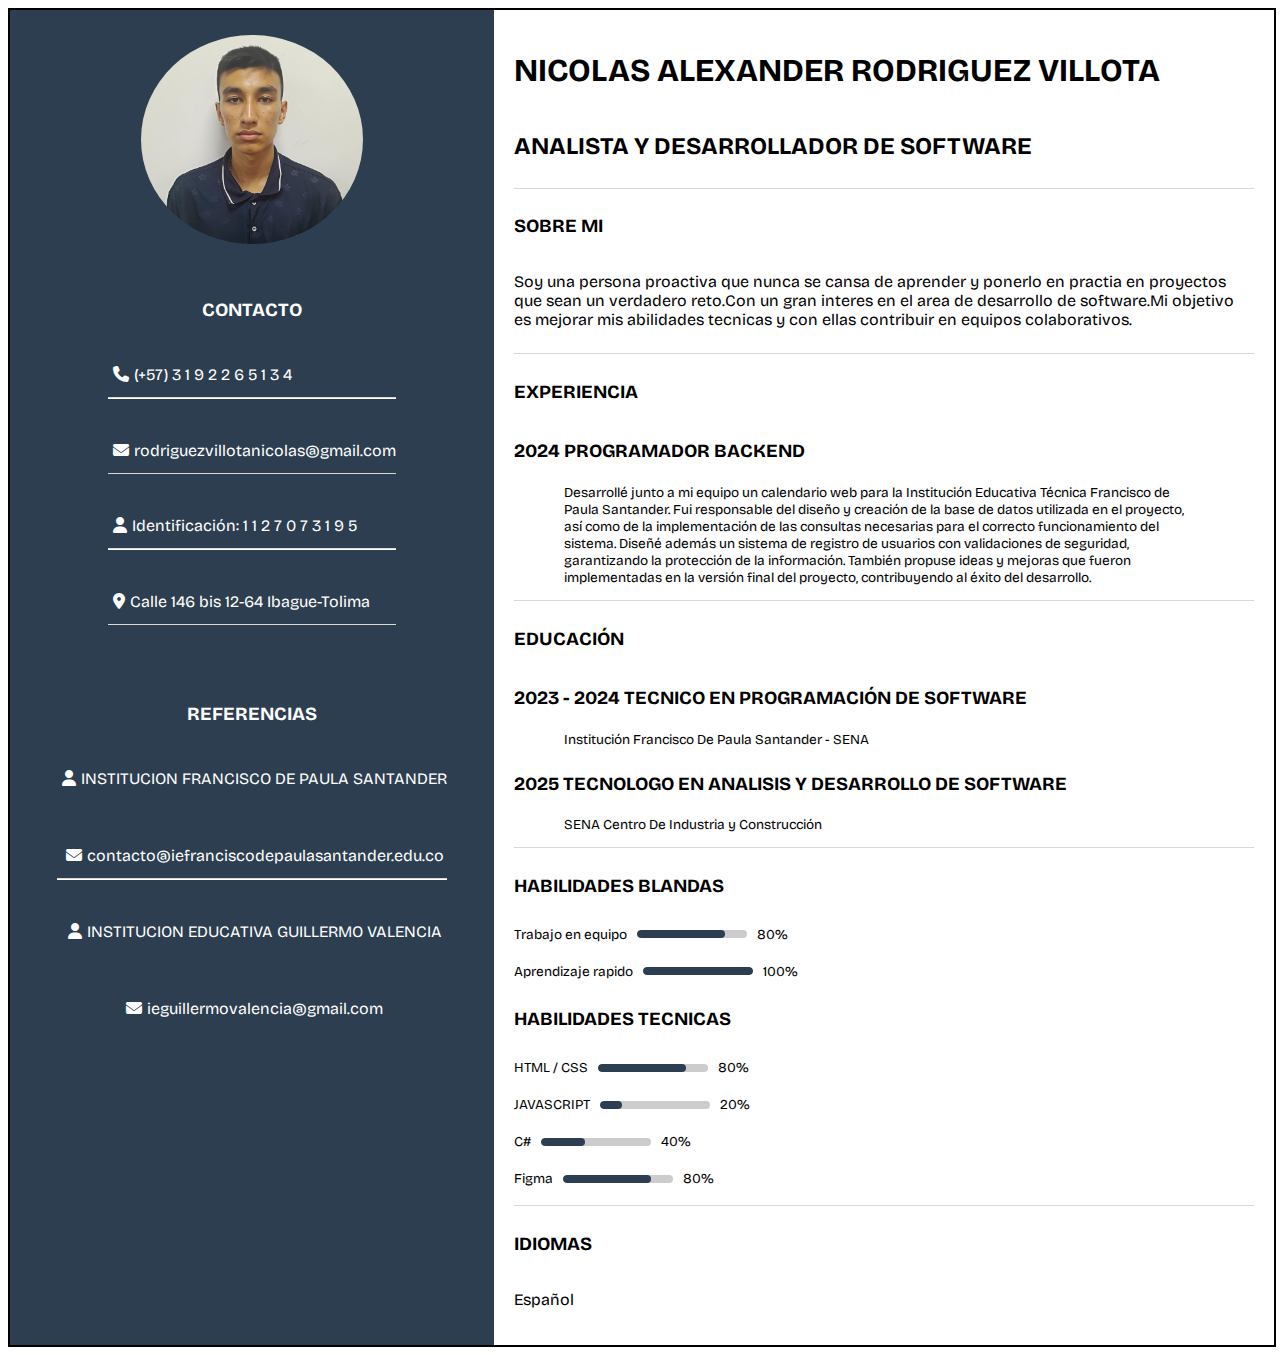
<file: Hoja de vida-Curriculum/index.html>
<!DOCTYPE html>
<html lang="es">
<head>
    <meta charset="UTF-8">
    <meta name="viewport" content="width=device-width, initial-scale=1.0">
    <title>HOJA DE VIDA</title>
    <link rel="stylesheet" href="style.css">
    <link rel="preconnect" href="https://fonts.googleapis.com">
    <link rel="preconnect" href="https://fonts.gstatic.com" crossorigin>
    <link href="https://fonts.googleapis.com/css2?family=Bricolage+Grotesque:opsz,wght@12..96,200..800&display=swap" rel="stylesheet">
    <link rel="stylesheet" href="https://cdnjs.cloudflare.com/ajax/libs/font-awesome/6.5.0/css/all.min.css">
</head>
<body>
    <div class="contenedor">
        <div class="caja lado-izquierdo">
            <div class="foto">
                <img src="IMG-20251107-WA0007.jpg" alt="Foto de NICOLAS">
            </div>
            <h3 id="contacto">CONTACTO</h3>
            <div class="seccion">
                <span><i class="fa-solid fa-phone"></i>(+57) 3 1 9 2 2 6 5 1 3 4</span>
                <hr class="separador">
                <span id="email"><i class="fa-solid fa-envelope"></i>rodriguezvillotanicolas@gmail.com</span>
                <hr class="separador">
                <span><i class="fa-solid fa-user"></i>Identificación: 1 1 2 7 0 7 3 1 9 5 </span>
                <hr class="separador">
                <span><i class="fa-solid fa-location-dot"></i>Calle 146 bis 12-64 Ibague-Tolima</span>
                <hr class="separador">
            </div>
            <h3 id="referencias">REFERENCIAS</h3>
            <div class="seccion2">
                <span><i class="fa-solid fa-user"></i>INSTITUCION FRANCISCO DE PAULA SANTANDER</span>
                <br>
                <span id="email"><i class="fa-solid fa-envelope"></i>contacto@iefranciscodepaulasantander.edu.co</span>
                <hr class="separador">
                <span><i class="fa-solid fa-user"></i>INSTITUCION EDUCATIVA GUILLERMO VALENCIA</span>
                <br>
                <span id="email"><i class="fa-solid fa-envelope"></i>ieguillermovalencia@gmail.com</span>
            </div>
        </div>
        <div class="caja lado-derecho">
            <h1 id="nombre">NICOLAS ALEXANDER RODRIGUEZ VILLOTA</h1>
            <h2 id="rol">ANALISTA Y DESARROLLADOR DE SOFTWARE</h2>
            <hr>
            <h3>SOBRE MI</h3>
            <p>Soy una persona proactiva que nunca se cansa de aprender y ponerlo en practia en proyectos que sean un verdadero reto.Con un gran interes en el area de desarrollo de software.Mi objetivo es mejorar mis abilidades tecnicas y con ellas contribuir en equipos colaborativos.</p>
            <hr>
            <h3>EXPERIENCIA</h3>
            <h3>2024 PROGRAMADOR BACKEND</h3>
            <p class="parrafo-adelantado">Desarrollé junto a mi equipo un calendario web para la Institución Educativa Técnica Francisco de Paula Santander. Fui responsable del diseño y creación de la base de datos utilizada en el proyecto, así como de la implementación de las consultas necesarias para el correcto funcionamiento del sistema. Diseñé además un sistema de registro de usuarios con validaciones de seguridad, garantizando la protección de la información. También propuse ideas y mejoras que fueron implementadas en la versión final del proyecto, contribuyendo al éxito del desarrollo.</p>
            <hr>
            <h3>EDUCACIÓN</h3>
            <h3>2023 - 2024 TECNICO EN PROGRAMACIÓN DE SOFTWARE</h3>
            <p class="parrafo-adelantado">Institución Francisco De Paula Santander - SENA</p>
            <h3>2025 TECNOLOGO EN ANALISIS Y DESARROLLO DE SOFTWARE</h3>
            <p class="parrafo-adelantado">SENA Centro De Industria y Construcción</p>
            <hr>
            <h3>HABILIDADES BLANDAS</h3>
            
            <div class="habilidad">
                <span class="información">Trabajo en equipo</span>
                <div class="barra nivel-4"></div>
                <span class="información">80%</span>
            </div>
            
            <div class="habilidad">
                <span class="información">Aprendizaje rapido</span>
                <div class="barra nivel-5"></div>
                <span class="información">100%</span>

            </div>
            <h3>HABILIDADES TECNICAS</h3>
            <div class="habilidad">
                <span class="información">HTML / CSS</span>
                <div class="barra nivel-4"></div>
                <span class="información">80%</span>
            </div>
            <div class="habilidad">
                <span class="información">JAVASCRIPT</span>
                <div class="barra nivel-1"></div>
                <span class="información">20%</span>

            </div>
            <div class="habilidad">
                <span class="información">C#</span>
                <div class="barra nivel-2"></div>
                <span class="información">40%</span>

            </div>
            <div class="habilidad">
                <span class="información">Figma</span>
                <div class="barra nivel-4"></div>
                <span class="información">80%</span>
            </div>
            <hr>
            <h3>IDIOMAS</h3>
            <p>Español</p>
        </div>
        </div>

    </div>
</body>

</html>
</file>
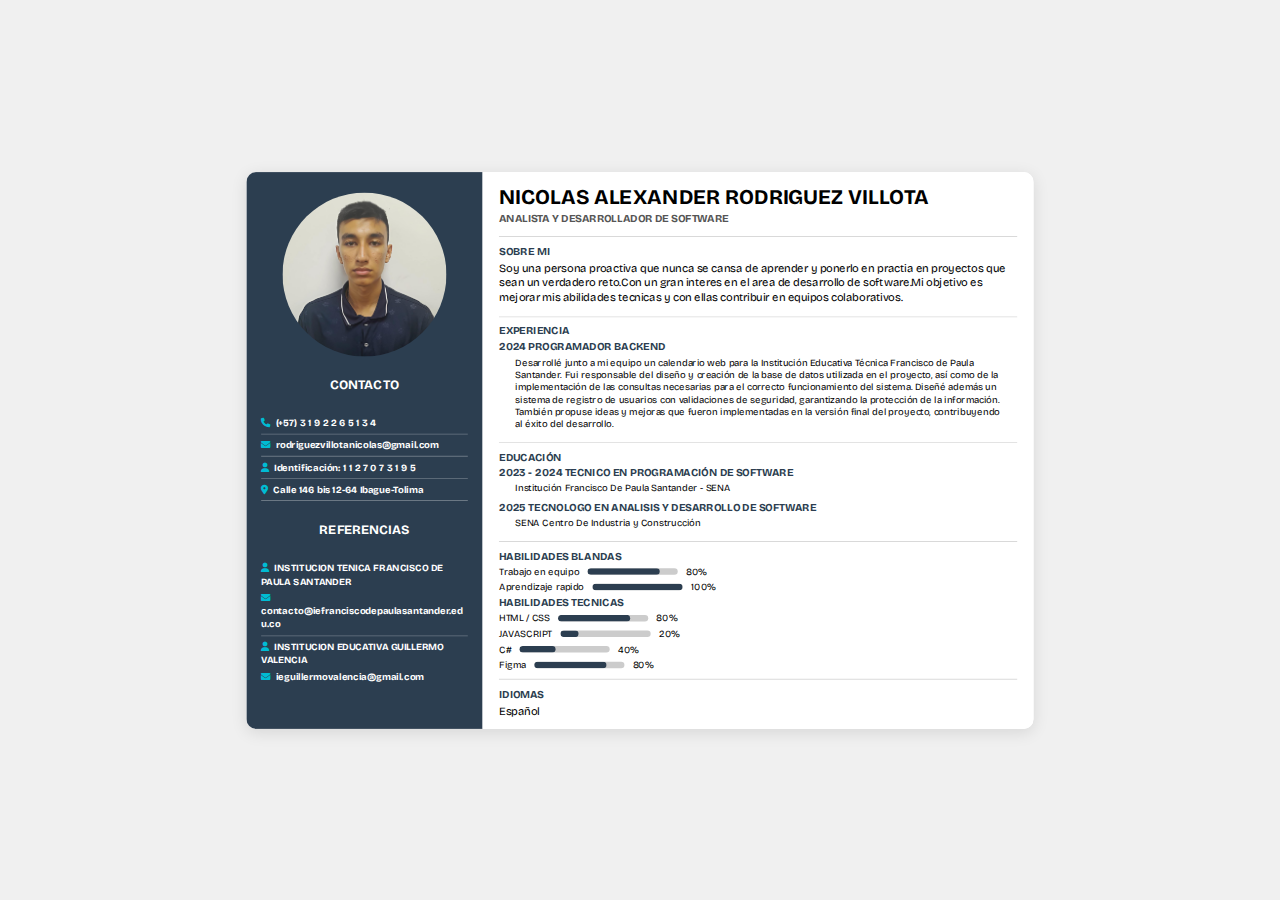
<file: Hoja de vida/index.html>
<!DOCTYPE html>
<html lang="en">
<head>
    <meta charset="UTF-8">
    <meta name="viewport" content="width=device-width, initial-scale=1.0">
    <title>Document</title>
    <link rel="stylesheet" href="style.css">
    <link rel="preconnect" href="https://fonts.googleapis.com">
    <link rel="preconnect" href="https://fonts.gstatic.com" crossorigin>
    <link href="https://fonts.googleapis.com/css2?family=Bricolage+Grotesque:opsz,wght@12..96,200..800&display=swap" rel="stylesheet">
    <link rel="stylesheet" href="https://cdnjs.cloudflare.com/ajax/libs/font-awesome/6.5.0/css/all.min.css">
</head>
<body>
    <div class="contenedor">
        <div class="lado-izquierdo">
            <div class="foto">
                <img src="IMG-20251107-WA0007.jpg" alt="Foto de NICOLAS">
            </div>
            <h3 id="contacto">CONTACTO</h3>
            <div class="seccion">
                
                <h4><i class="fa-solid fa-phone"></i>(+57) 3 1 9 2 2 6 5 1 3 4</h4>
                <hr class="separador">
                <h4 id="email"><i class="fa-solid fa-envelope"></i>rodriguezvillotanicolas@gmail.com</h4>
                <hr class="separador">
                <h4><i class="fa-solid fa-user"></i>Identificación: 1 1 2 7 0 7 3 1 9 5 </h4>
                <hr class="separador">
                <h4><i class="fa-solid fa-location-dot"></i>Calle 146 bis 12-64 Ibague-Tolima</h4>
                <hr class="separador">
            </div>
            <h3 id="referencias">REFERENCIAS</h3>
            <div class="seccion">
                <h4><i class="fa-solid fa-user"></i>INSTITUCION TENICA FRANCISCO DE PAULA SANTANDER</h4>
                <h4 id="email"><i class="fa-solid fa-envelope"></i>contacto@iefranciscodepaulasantander.edu.co</h4>
                <hr class="separador">
                <h4><i class="fa-solid fa-user"></i>INSTITUCION EDUCATIVA GUILLERMO VALENCIA</h4>
                <h4 id="email"><i class="fa-solid fa-envelope"></i>ieguillermovalencia@gmail.com</h4>
            </div>
            
        </div>
        
        <div id="lado-derecho">
            <h1 id="nombre">NICOLAS ALEXANDER RODRIGUEZ VILLOTA</h1>
            <h2 id="rol">ANALISTA Y DESARROLLADOR DE SOFTWARE</h2>
            <hr>
            <h3>SOBRE MI</h3>
            <p>Soy una persona proactiva que nunca se cansa de aprender y ponerlo en practia en proyectos que sean un verdadero reto.Con un gran interes en el area de desarrollo de software.Mi objetivo es mejorar mis abilidades tecnicas y con ellas contribuir en equipos colaborativos.</p>
            <hr>
            <h3>EXPERIENCIA</h3>
            <h3>2024 PROGRAMADOR BACKEND</h3>
            <p class="parrafo-adelantado">Desarrollé junto a mi equipo un calendario web para la Institución Educativa Técnica Francisco de Paula Santander. Fui responsable del diseño y creación de la base de datos utilizada en el proyecto, así como de la implementación de las consultas necesarias para el correcto funcionamiento del sistema. Diseñé además un sistema de registro de usuarios con validaciones de seguridad, garantizando la protección de la información. También propuse ideas y mejoras que fueron implementadas en la versión final del proyecto, contribuyendo al éxito del desarrollo.</p>
            <hr>
            <h3>EDUCACIÓN</h3>
            <h3>2023 - 2024 TECNICO EN PROGRAMACIÓN DE SOFTWARE</h3>
            <p class="parrafo-adelantado">Institución Francisco De Paula Santander - SENA</p>
            <h3>2025 TECNOLOGO EN ANALISIS Y DESARROLLO DE SOFTWARE</h3>
            <p class="parrafo-adelantado">SENA Centro De Industria y Construcción</p>
            <hr>
            <h3>HABILIDADES BLANDAS</h3>
            
            <div class="habilidad">
                <span>Trabajo en equipo</span>
                <div class="barra nivel-4"></div>
                <span>80%</span>
            </div>
            
            <div class="habilidad">
                <span>Aprendizaje rapido</span>
                <div class="barra nivel-5"></div>
                <span>100%</span>

            </div>
            <h3>HABILIDADES TECNICAS</h3>
            <div class="habilidad">
                <span>HTML / CSS</span>
                <div class="barra nivel-4"></div>
                <span>80%</span>
            </div>
            <div class="habilidad">
                <span>JAVASCRIPT</span>
                <div class="barra nivel-1"></div>
                <span>20%</span>

            </div>
            <div class="habilidad">
                <span>C#</span>
                <div class="barra nivel-2"></div>
                <span>40%</span>

            </div>
            <div class="habilidad">
                <span>Figma</span>
                <div class="barra nivel-4"></div>
                <span>80%</span>
            </div>
            <hr>
            <h3>IDIOMAS</h3>
            <p>Español</p>
        </div>
    
    </div>
</body>
</html>
</file>
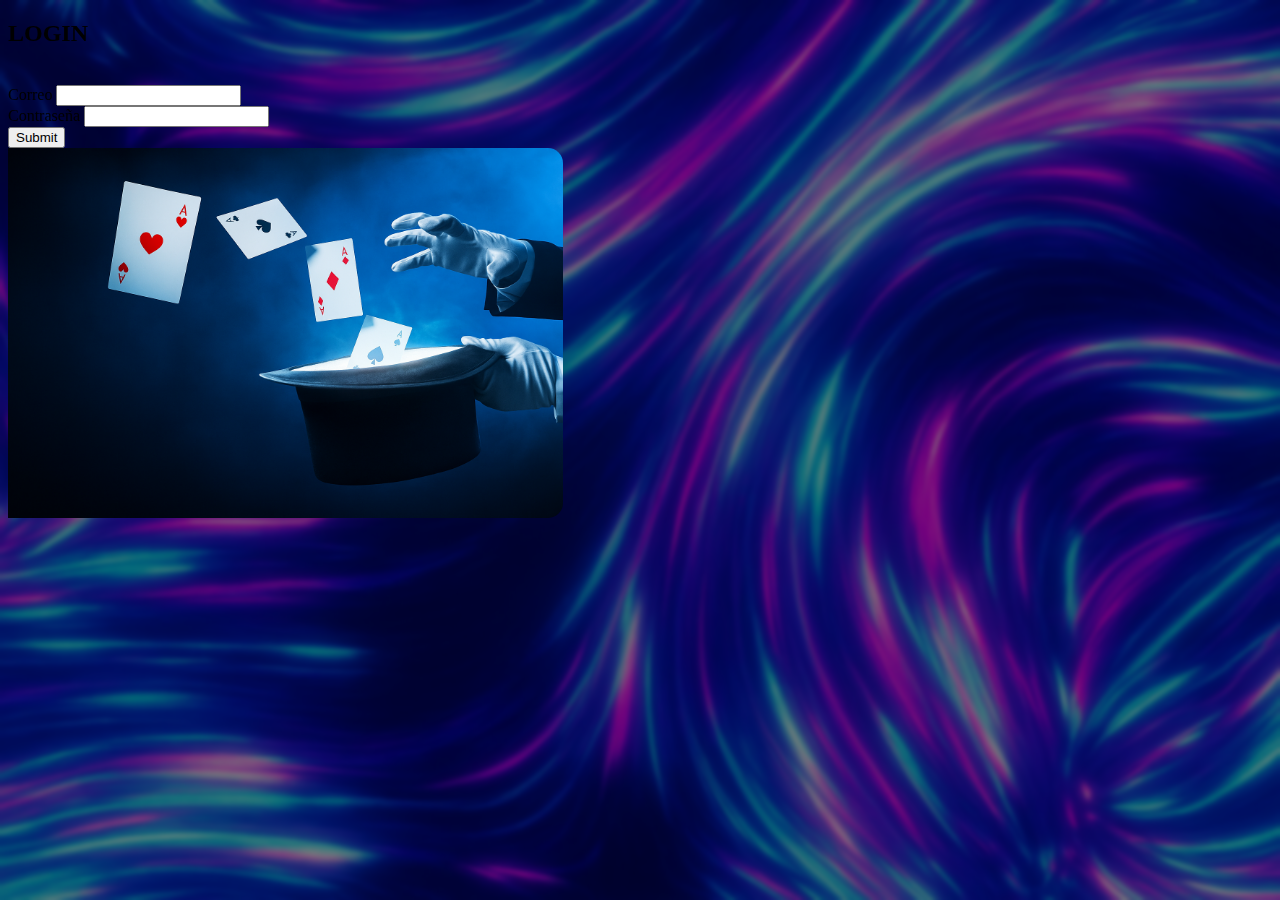
<file: trabajo boostrap/login.html>
<!DOCTYPE html>
<html lang="en">
<head>
    <meta charset="UTF-8">
    <meta name="viewport" content="width=device-width, initial-scale=1.0">
    <title>LOGIN</title>
    <link href="https://cdn.jsdelivr.net/npm/bootstrap@5.3.8/dist/css/bootstrap.min.css" rel="stylesheet" integrity="sha384-sRIl4kxILFvY47J16cr9ZwB07vP4J8+LH7qKQnuqkuIAvNWLzeN8tE5YBujZqJLB" crossorigin="anonymous">
    <link rel="stylesheet" href="style.css">
</head>
<body class="d-flex justify-content-center align-items-center vh-100">
    <div class="card mb-3" style="max-width: 555px;">
        <div class="row g-0">
            <div class="col-md-7">
                <div class="card-body">
                    <div class="container">
                        <form>
                            <div class="mb-3">
                                <h2>LOGIN</h2>
                                <br>                                
                                <label for="exampleInputEmail1" class="form-label">Correo</label>
                                <input type="email" class="form-control" id="exampleInputEmail1" aria-describedby="emailHelp" required>
                            </div>
                            <div class="mb-3">
                                <label for="exampleInputPassword1" class="form-label">Contraseña</label>
                                <input type="password" class="form-control" id="exampleInputPassword1" required>
                            </div>
                            <button type="submit" class="btn btn-primary">Submit</button>
                        </form>
                    </div>
                </div>
            </div>
            <div class="col-md-5">
                <img src="imagenDentro.png" class="img-fluid img-login" alt="...">
            </div>
        </div>
    </div>
</body>
</html>
</file>
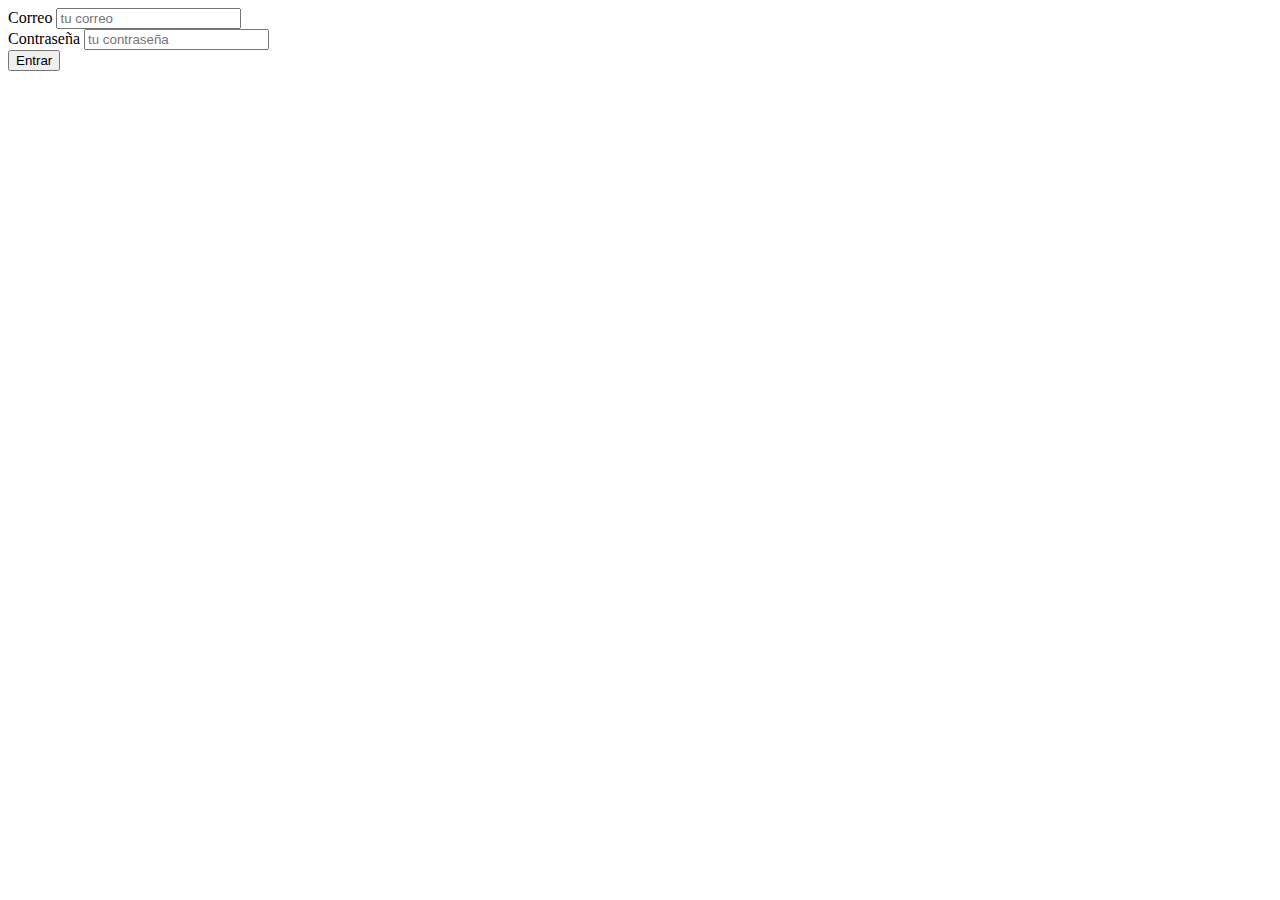
<file: trabajo boostrap/paginaPrincipal.html>
<!DOCTYPE html>
<html lang="en">
<head>
    <meta charset="UTF-8">
    <meta name="viewport" content="width=device-width, initial-scale=1.0">
    <title>INICIO</title>
    <link href="https://cdn.jsdelivr.net/npm/bootstrap@5.3.8/dist/css/bootstrap.min.css" rel="stylesheet" integrity="sha384-sRIl4kxILFvY47J16cr9ZwB07vP4J8+LH7qKQnuqkuIAvNWLzeN8tE5YBujZqJLB" crossorigin="anonymous">
</head>
<body>
    <div class="container">
        <form class="mt-5">
            <div class="mb-3">
                <label class="form-label">Correo</label>
                <input type="email" class="form-control" placeholder="tu correo">
            </div>

            <div class="mb-3">
                <label class="form-label">Contraseña</label>
                <input type="password" class="form-control" placeholder="tu contraseña">
            </div>

            <button class="btn btn-primary w-100">Entrar</button>
        </form>
    </div>
</body>
</html>
</file>
<file: Hoja de vida-Curriculum/style.css>
.contenedor{
    display: flex;
    flex-wrap: wrap;
    width: 100%;
    max-width: 100%;
    margin: auto;
    align-items: stretch;
    justify-content: center;
    border: 2px solid black;
    overflow: visible;
}

.caja{
    display: flex;
    flex-direction: column;
    min-height: 100vh;
    font-family: "Bricolage Grotesque", sans-serif;
    align-items: center;
    justify-content: start;
    padding: 20px;
    height:auto;
}

.lado-derecho{
    display: flex;
    flex: 3;
    background-color: white;
    align-items: start;
    justify-content: start;
}

.lado-izquierdo{
    display: flex;
    flex: 1.8;
    background-color:  #2c3e50;
    color: white;
    align-items: center;
    justify-content: start;
}


.foto{
    display: flex;
    align-items: start;
    justify-content: center;
}

img{
    display: flex;
    height: auto;
    max-width: 50%;
    border-radius: 50%;
    object-fit: cover;
    image-rendering: auto;
    padding: 5px;
}

i{
    padding: 5px;
}

.seccion{
    display: flex;
    flex-direction: column;
    justify-content: start;
}

.seccion2{
    display: flex;
    flex-direction: column;
    justify-content: center;
    align-items: center;   
}

#referencias{
    padding: 0;
    margin: 70px 0 10px;
}

#contacto{
    padding: 0;
    margin: 50px 0 10px;
}

.separador{
    width: 100%;
    height: 0.5px;
    background-color: white;
}

hr {
  border: none;
  border-top: 1.5px solid rgba(0, 0, 0, 0.15);
  margin: 8px 0;
  width: 100%;
}


.parrafo-adelantado {
  margin: 3px 50px 6px;
  font-size: 0.85em;
}

span{
    padding: 0;
    margin: 30px 0 2px;
}

.información{
    padding: 0;
    margin: 0;
}

.habilidad {
    display: flex;
    align-items: center;
    margin: 10px 0;
    font-size: 0.85em;
    width: 100%;
}


.barra {
    position: relative;
    width: 110px;
    height: 8px;
    background-color: #ccc;
    border-radius: 10px;
    overflow: hidden;
    margin: 0px 10px;
}

.barra::before {
    content: "";
    position: absolute;
    height: 100%;
    width: var(--porcentaje, 0%);
    background-color: #2c3e50;
    border-radius: 10px;
    animation: llenarBarra 1s ease-out forwards;
}


.nivel-1 { --porcentaje: 20%; }
.nivel-2 { --porcentaje: 40%; }
.nivel-3 { --porcentaje: 60%; }
.nivel-4 { --porcentaje: 80%; }
.nivel-5 { --porcentaje: 100%; }


@keyframes llenarBarra {
  from { width: 0; }
  to { width: var(--porcentaje); }
}

@media (max-width: 768px) {
  .contenedor {
    flex-direction: column;
    align-items: center;
    justify-content: center;
    padding: 10px;
  }

  .lado-izquierdo,
  .lado-derecho {
    width: 100%;
    max-width: 100%;
    box-sizing: border-box;
  }

  img {
    max-width: 60%;
  }

  h1 {
    font-size: 1.3rem;
    text-align: center;
  }

  h2 {
    font-size: 1.1rem;
    text-align: center;
  }

  p, span {
    font-size: 0.9rem;
    text-align: justify;
  }

  .parrafo-adelantado {
    margin: 3px 25px 6px;
    font-size: 0.85em;
  }
}
</file>
<file: Hoja de vida/style.css>
* {
  margin: 0;
  padding: 0;
  box-sizing: border-box;
}


body {
  background-color: #f0f0f0;
  display: flex;
  justify-content: center;
  align-items: center;
  height: 100vh;
  overflow: hidden;
  margin: 0;
  font-family: "Bricolage Grotesque", sans-serif;
}


.contenedor {
  display: flex;
  background-color: white;
  width: 82%;
  max-width: 960px;
  aspect-ratio: 1.414 / 1; 
  border-radius: 12px;
  box-shadow: 0 4px 20px rgba(0, 0, 0, 0.1);
  transform: scale(0.82); 
  transform-origin: center;
  overflow: hidden;
}


.lado-izquierdo {
  background-color: #2c3e50;
  color: white;
  width: 30%;
  padding: 25px 18px;
  display: flex;
  flex-direction: column;
  align-items: center;
  gap: 18px;
}

.lado-izquierdo .foto img {
  width: 200px; 
  height: 200px;
  border-radius: 50%;
  object-fit: cover;
  image-rendering: auto; 
}


.lado-izquierdo .seccion {
  width: 100%;
  text-align: left;
  line-height: 1.4;
  font-size: 0.8em;
}

.lado-izquierdo h3 {
  font-size: 0.98em;
  margin-bottom: 8px;
}

.lado-izquierdo h4 {
  font-size: 0.9em;
  margin: 4px 0;
}

.lado-izquierdo i {
  color: #00bcd4;
  margin-right: 6px;
}

.separador {
  border: none;
  border-top: 1.5px solid rgba(255, 255, 255, 0.3);
  margin: 5px 0;
}


#lado-derecho {
  flex: 1;
  background-color: white;
  color: black;
  display: flex;
  flex-direction: column;
  justify-content: flex-start;
  padding: 15px 20px;
  font-size: 0.85em;
  overflow: hidden;
}


#nombre {
  font-size: clamp(16px, 2vw, 28px);
  margin-bottom: 3px;
}

#rol {
  font-size: 13px;
  color: #555;
  margin-bottom: 5px;
}

h3 {
  margin: 1.8px 0;
  font-size: 0.95em;
  color: #2c3e50;
}

p {
  line-height: 1.3;
  margin: 3px 0 6px;
}

.parrafo-adelantado {
  margin: 3px 20px 6px;
  font-size: 0.85em;
}


hr {
  border: none;
  border-top: 1.5px solid rgba(0, 0, 0, 0.15);
  margin: 8px 0;
  width: 100%;
}


.habilidad {
  display: flex;
  align-items: center;
  margin: 2.5px 0;
  font-size: 0.85em;
  width: 100%;
}


.barra {
  position: relative;
  width: 110px;
  height: 8px;
  background-color: #ccc;
  border-radius: 10px;
  overflow: hidden;
  margin: 0px 10px;
}

.barra::before {
  content: "";
  position: absolute;
  height: 100%;
  width: var(--porcentaje, 0%);
  background-color: #2c3e50;
  border-radius: 10px;
  animation: llenarBarra 1s ease-out forwards;
}


.nivel-1 { --porcentaje: 20%; }
.nivel-2 { --porcentaje: 40%; }
.nivel-3 { --porcentaje: 60%; }
.nivel-4 { --porcentaje: 80%; }
.nivel-5 { --porcentaje: 100%; }


@keyframes llenarBarra {
  from { width: 0; }
  to { width: var(--porcentaje); }
}


.contenedor * {
  max-width: 100%;
  overflow-wrap: break-word;
}

#contacto{
  color: white;
}
#referencias{
  color: white;
  margin: top 20px;
}
</file>
<file: trabajo boostrap/style.css>
body {
    background-image: url('fondo.png');
    background-size: cover;
    background-position: center;
}

body::before {
    content: "";
    position: fixed;
    inset: 0;
    background: rgba(0,0,0,0.5);
    backdrop-filter: blur(2px);
    z-index: -1;
}

.card{
    width: 100%;
    border-radius: 20px;
    overflow: visible;
    
}

.col-md-5 img {
    height: 100%;
    width: 100%;
    object-fit: cover;
    border-radius: 0 15px 15px 0;
    
}

@media (max-width: 768px) {
    .img-login,
    .col-md-5 {  
        display: none !important;
    }
}
</file>
